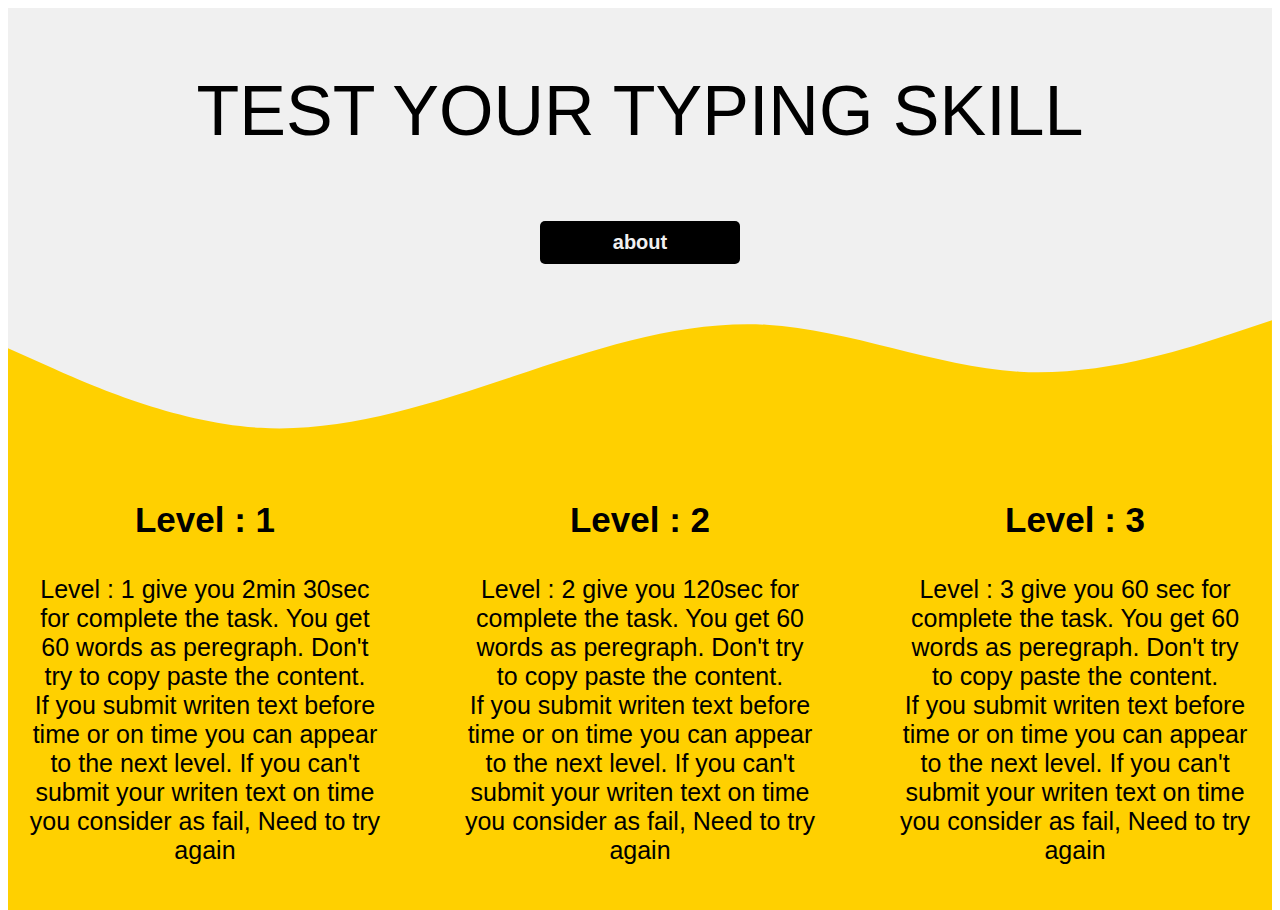
<file: index.html>
<html>
    <head>
        <title>typing.com</title>
        <link rel="stylesheet" href="index.css">
    </head>
    <body>
        <div class = "web-heading">
            <div class ="background">
            <p class = "heading">
                TEST YOUR TYPING SKILL
            </p>
            <a href="about.html"><button class="score">about</button></a>
            </div>
            <div class="curved">
                <svg xmlns="http://www.w3.org/2000/svg" viewBox="0 0 1440 320"><path fill="#ffd000" fill-opacity="1" d="M0,96L48,117.3C96,139,192,181,288,186.7C384,192,480,160,576,128C672,96,768,64,864,69.3C960,75,1056,117,1152,122.7C1248,128,1344,96,1392,80L1440,64L1440,320L1392,320C1344,320,1248,320,1152,320C1056,320,960,320,864,320C768,320,672,320,576,320C480,320,384,320,288,320C192,320,96,320,48,320L0,320Z"></path></svg>
            </div>
            <div class ="text-block-cont">
                <div class="text-block">
                    <a href="level1.html">
                        <p class="text-block-heading">
                            Level : 1
                        </p>
                        <p class="instruction">
                            Level : 1 give you 2min 30sec for complete the task.
                            You get 60 words as peregraph.
                            Don't try to copy paste the content.<br>

                            If you submit writen text before time or on time you can appear
                            to the next level.
                            If you can't submit your writen text on time you consider as fail,
                            Need to try again
                        

                        </p>
                    </a>
                </div>
                <div class="text-block">
                    <a href="level2.html">   
                        <p class="text-block-heading">
                            Level : 2
                        </p>
                        <p class="instruction">
                            Level : 2 give you 120sec for complete the task.
                            You get 60 words as peregraph.
                            Don't try to copy paste the content.<br>

                            If you submit writen text before time or on time you can appear
                            to the next level.
                            If you can't submit your writen text on time you consider as fail,
                            Need to try again

                        </p>
                    </a>
                </div>
                <div class="text-block">
                    <a href="level3.html">
                        <p class="text-block-heading">
                            Level : 3
                        </p>
                        <p class="instruction">
                            Level : 3 give you 60 sec for complete the task.
                            You get 60 words as peregraph.
                            Don't try to copy paste the content.<br>

                            If you submit writen text before time or on time you can appear
                            to the next level.
                            If you can't submit your writen text on time you consider as fail,
                            Need to try again

                        </p>
                    </a>
                </div>
                
            </div>
            
        </div>
        
        
        
    </body>
</html>
</file>
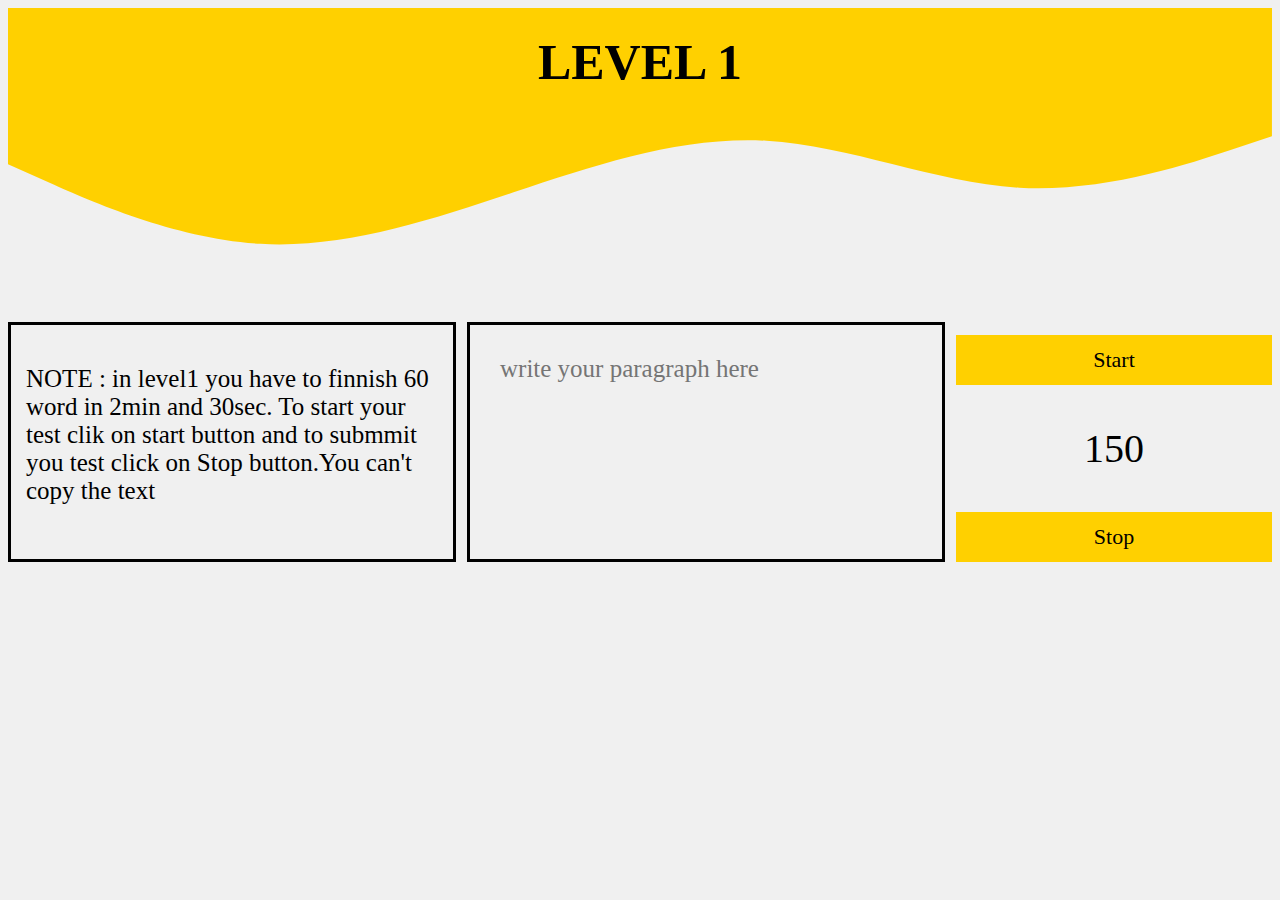
<file: level1.html>
<html>
    <head>
        <title>
            Typing.com
        </title>
        <link rel="stylesheet" href="level1.css">
        <script src="level1.js"></script>
    </head>
    <body>
        <div class="level1">
        <p>
            LEVEL 1 
        </p>
        </div>
        <div class="curved">
            <svg xmlns="http://www.w3.org/2000/svg" viewBox="0 0 1440 320"><path fill="#ffd000" fill-opacity="1" d="M0,96L48,117.3C96,139,192,181,288,186.7C384,192,480,160,576,128C672,96,768,64,864,69.3C960,75,1056,117,1152,122.7C1248,128,1344,96,1392,80L1440,64L1440,0L1392,0C1344,0,1248,0,1152,0C1056,0,960,0,864,0C768,0,672,0,576,0C480,0,384,0,288,0C192,0,96,0,48,0L0,0Z"></path></svg>
        
        
        </div>
        
        <div class="main">
            
            <div class="box-contain">
                <div class="test-text">
                    <p id="pra">NOTE : in level1 you have to finnish 60 word in 2min and 30sec. To start your test clik on start button and to submmit you test click on Stop button.You can't copy the text</p>


                </div>
                <div class="check-test">
                    <textarea class="textarea" id="t1" name="textarea" placeholder="write your paragraph here"></textarea>

                </div>
                <div class="clock">
                    <input type="button" value="Start"onclick="myCounter()" id="btn" class="button">
                     <p id="counter">150</p>
                    
                    <input type="button" value="Stop"onclick="stop()" id="btn1" class="button">
                </div>
                
                
            </div>
            
                <div class="result">
                    <p id="result"></p>
                </div>
            
        </div>

      
        
    </body>
</html>
</file>
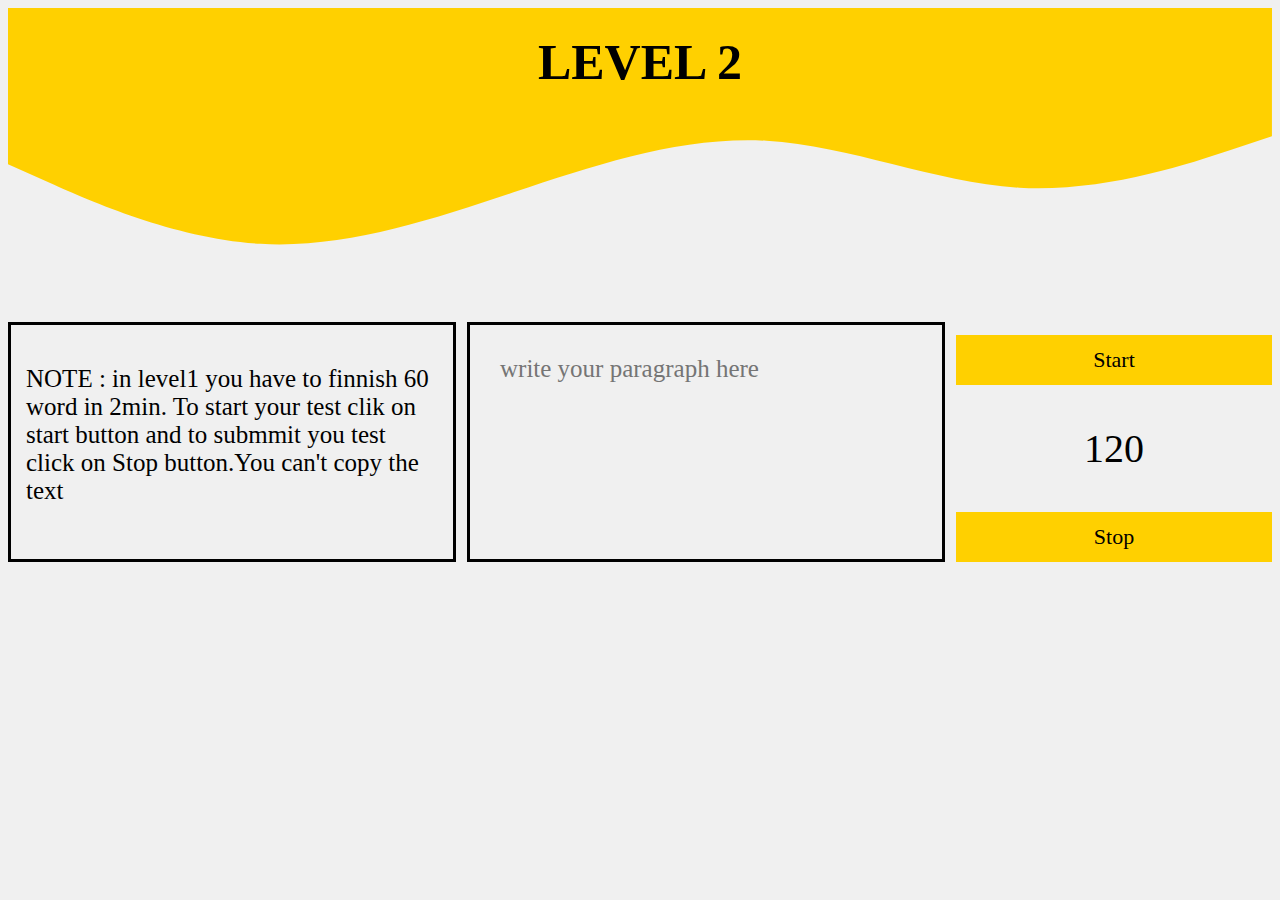
<file: level2.html>
<html>
    <head>
        <title>
            Typing.com
        </title>
        <link rel="stylesheet" href="level1.css">
        <script src="level1.js"></script>
    </head>
    <body>
        <div class="level1">
        <p>
            LEVEL 2 
        </p>
        </div>
        <div class="curved">
            <svg xmlns="http://www.w3.org/2000/svg" viewBox="0 0 1440 320"><path fill="#ffd000" fill-opacity="1" d="M0,96L48,117.3C96,139,192,181,288,186.7C384,192,480,160,576,128C672,96,768,64,864,69.3C960,75,1056,117,1152,122.7C1248,128,1344,96,1392,80L1440,64L1440,0L1392,0C1344,0,1248,0,1152,0C1056,0,960,0,864,0C768,0,672,0,576,0C480,0,384,0,288,0C192,0,96,0,48,0L0,0Z"></path></svg>
        </div>
        <div class="main">
            
            <div class="box-contain">
                <div class="test-text">
                    <p id="pra">NOTE : in level1 you have to finnish 60 word in 2min. To start your test clik on start button and to submmit you test click on Stop button.You can't copy the text</p>


                </div>
                <div class="check-test">
                    <textarea class="textarea" id="t1" name="textarea" placeholder="write your paragraph here"></textarea>

                </div>
                <div class="clock">
                    <input type="button" value="Start"onclick="myCounter()" id="btn" class="button">
                     <p id="counter">120</p>
                    
                    <input type="button" value="Stop"onclick="stop()" id="btn1" class="button">
                </div>
                
                
            </div>
            <div class="result">
                <p id="result"></p>
            </div>
        </div>

      
        
    </body>
</html>
</file>
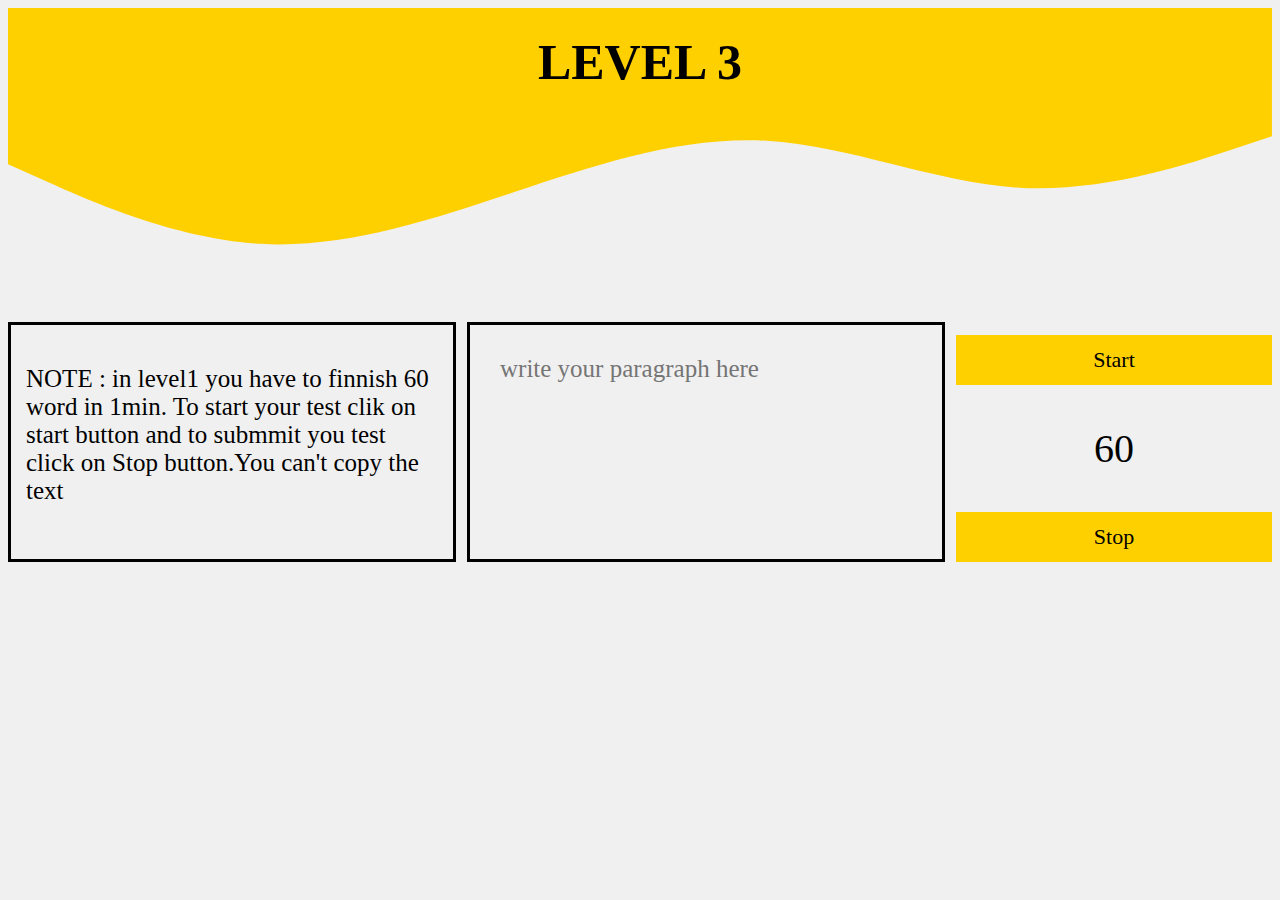
<file: level3.html>
<html>
    <head>
        <title>
            Typing.com
        </title>
        <link rel="stylesheet" href="level1.css">
        <script src="level1.js"></script>
    </head>
    <body>
        <div class="level1">
        <p>
            LEVEL 3 
        </p>
        </div>
        <div class="curved">
            <svg xmlns="http://www.w3.org/2000/svg" viewBox="0 0 1440 320"><path fill="#ffd000" fill-opacity="1" d="M0,96L48,117.3C96,139,192,181,288,186.7C384,192,480,160,576,128C672,96,768,64,864,69.3C960,75,1056,117,1152,122.7C1248,128,1344,96,1392,80L1440,64L1440,0L1392,0C1344,0,1248,0,1152,0C1056,0,960,0,864,0C768,0,672,0,576,0C480,0,384,0,288,0C192,0,96,0,48,0L0,0Z"></path></svg>
        </div>
        <div class="main">
            
            <div class="box-contain">
                <div class="test-text">
                    <p id="pra">NOTE : in level1 you have to finnish 60 word in 1min. To start your test clik on start button and to submmit you test click on Stop button.You can't copy the text</p>


                </div>
                <div class="check-test">
                    <textarea class="textarea" id="t1" name="textarea" placeholder="write your paragraph here"></textarea>

                </div>
                <div class="clock">
                    <input type="button" value="Start"onclick="myCounter()" id="btn" class="button">
                     <p id="counter">60</p>
                    
                    <input type="button" value="Stop"onclick="stop()" id="btn1" class="button">
                </div>
                
                
            </div>
            <div class="result">
                <p id="result"></p>
            </div>
        </div>

      
        
    </body>
</html>
</file>
<file: index.css>
body{
    font-family: Arial, Helvetica, sans-serif;
}
a{
    text-decoration: none;
    color: black;
}
.web-heading{
    color:black ;
    background-color:#f0f0f0;
    background-size:100% 100%;
    height: 100%;
    text-align:center;

}
.heading{
    font-size: 70px;
    
    padding-top: 5%;
}
.text-block-cont{
    display: flex;
    justify-content: space-between;
    margin: auto;
    background-color: #ffd000;
    margin-top: -100px;
   
    
}
.text-block{
    width: 28%;
    padding: 20px;
    
}
.text-block-heading{
    font-size: 35px;
    font-weight: bold;
    
}
.instruction{
    font-size: 25px;
    
}
.text-block:hover{
    -ms-transform: scale(1.04); /* IE 9 */
    -webkit-transform: scale(1.04); /* Safari 3-8 */
    transform: scale(1.04); 
    
}
.conect-info{
    color:black;
    background-color: white;
    margin-top: 11%;
}
.score{
    background-color: black;
    border:none;
    padding:10px;
    color:#f0f0f0;
    font-size: 20px;
    width: 200px;
    font-weight: bold;
    border-radius: 5px;

}
.background{
    background-image: url("https://res.cloudinary.com/dn1j6dpd7/image/upload/f_auto,q_auto/v1600423784/typing-speed-test/test-bg-left.png"),url("https://res.cloudinary.com/dn1j6dpd7/image/upload/f_auto,q_auto/v1600423784/typing-speed-test/test-bg-right.png");
    background-size: 390px auto;
    background-position: calc(50% - 650px) 0,calc(50% + 650px) 0;
    background-repeat: repeat-y;
}
.score:hover{
    background-color:rgb(80, 80, 80)
}
</file>
<file: level1.css>
body{
    background-color:  #f0f0f0;
    
    color:black;
    
}

.level1{
    
    text-align: center;
    font-size: 50px;
    font-weight: bold;
    background-color: #ffd000;
    height: 71.8px;
}
.level1 p{
    padding-top: 25px;
}
.test-text{
    width:35%;
    border:3px solid black;
    
}
.test-text p{
    padding: 15px;
    font-size:25px;
}
.check-test{
    width:35%;
    border:3px solid black;
    padding: 15px;
}
.textarea{
    width:100%;
    height: 100%;
    font-family: Times New Roman;
    font-size:25px;
    background-color: #f0f0f0;
    color:black;
    padding: 15px;
    resize: none;
    border: none;
    outline: none;
    overflow: hidden;
    
}
.clock p{
    font-size:40px;
    text-align: center;
   
}
.clock input:hover{
    background:#ebc003;
}
.button{
    width: 100%;
    background-color: #ffd000;
    font-family: Times New Roman;
    color: black;
    font-size: 22px; 
    text-decoration: none;
    border: none;
    height: 50px;
    cursor: pointer;

}
.clock{
    width:25%;
    padding-top: 13px;
    
}
.box-contain{
    display: flex;
    justify-content: space-between;
    padding-top: 50px;
    
}
.time{
    display: inline;
}
.main{
    margin-top: -7%;
    
}
.result {
    
    font-size: 30px;
    text-align: center;

}
#pra{
    -webkit-touch-callout: none;
    -webkit-user-select: none;
    -khtml-user-select: none;
    -moz-user-select: none;
    -ms-user-select: none;
    user-select: none;
}
</file>
